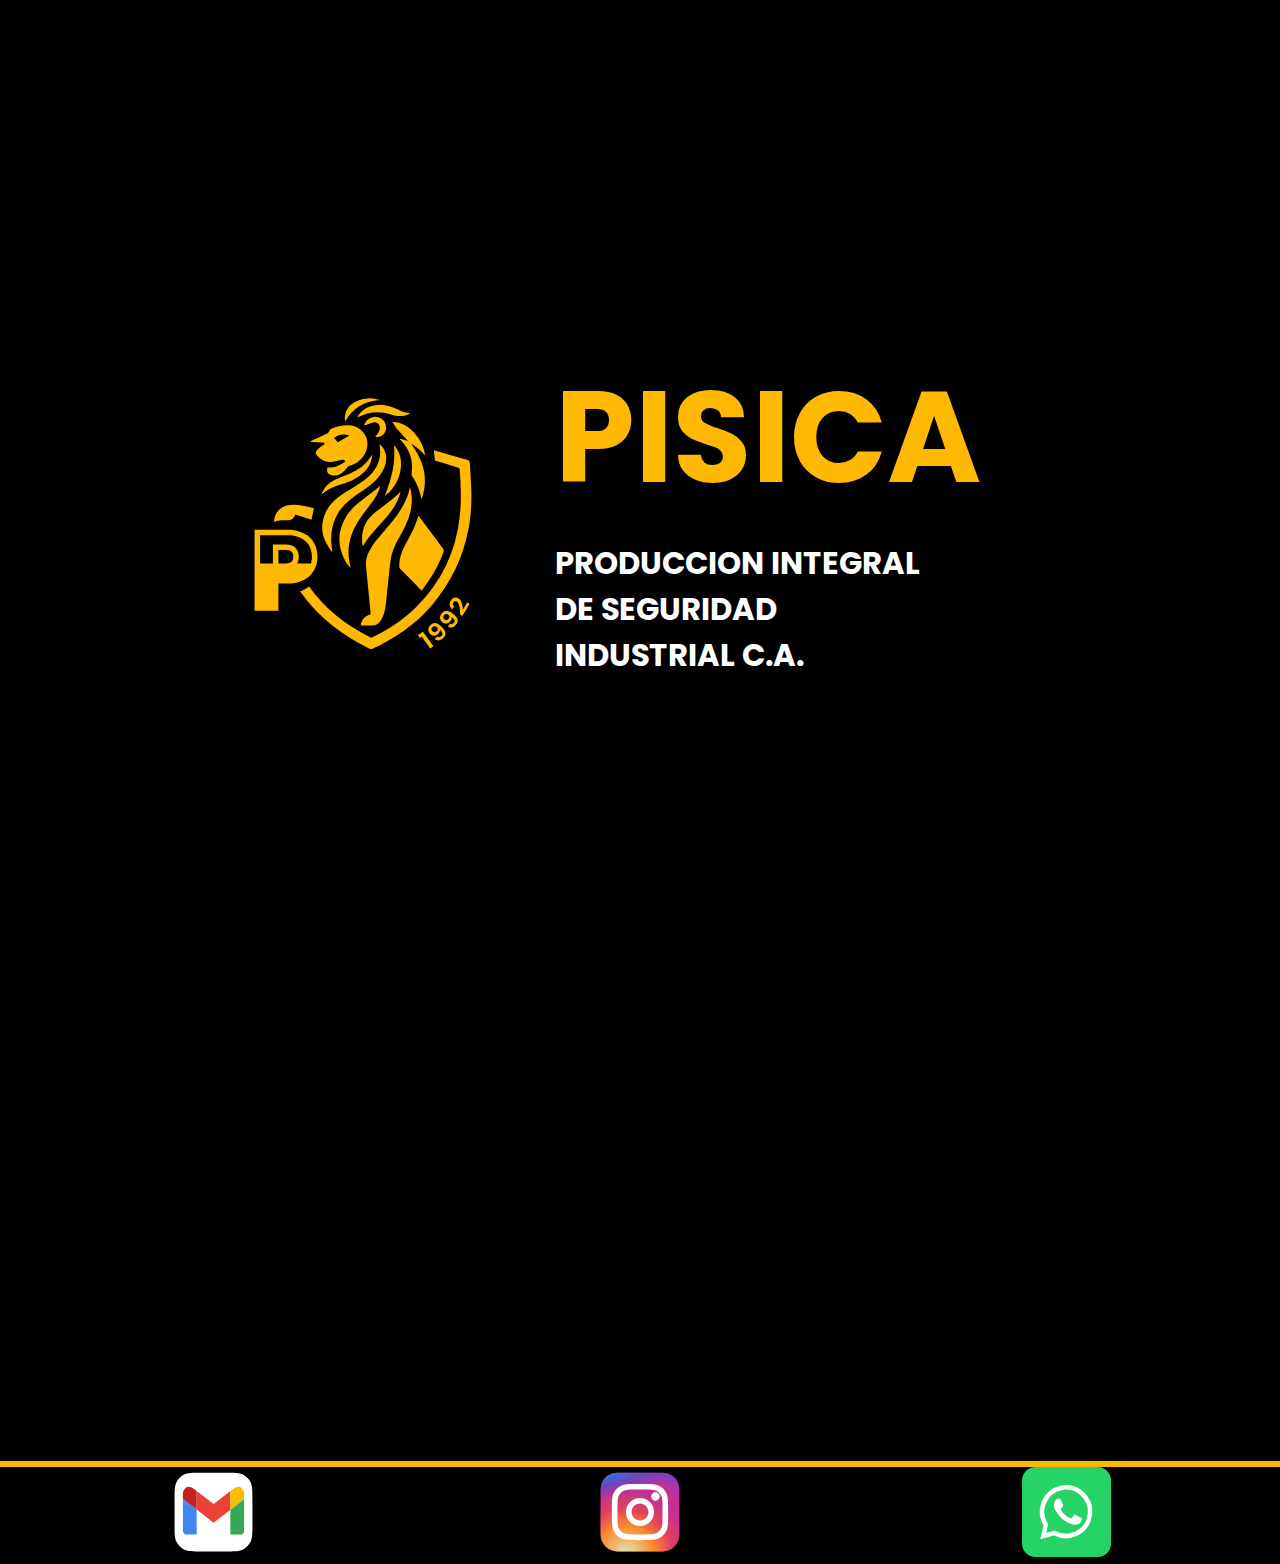
<file: index.html>
<!doctype html>
<html>
  <head>
    <meta charset="utf-8" />
    <meta name="viewport" content="width=device-width" />
    <meta name="viewport" content="initial-scale=1, maximum-scale=1" />
    <title>Pisica</title>
    <link rel="stylesheet" href="style.css" />
    <link
      rel="icon"
      type="image/svg"
      href="/resources/VECTORES/ARCHIVOS EDITABLES/SIMBOLO PISICA/SVG/SIMBOLO PISICA - SVG_ (1).svg"
    />
  </head>
  <header>
    <img class="rotating-image" src="/resources/VECTORES/ARCHIVOS EDITABLES/SIMBOLO PISICA/SVG/SIMBOLO PISICA - SVG_ (1).svg" alt="Símbolo Pisica">
  </header>
  <body>
    <input type="checkbox" id="pisica-show" style="display: none" />
    <div id="bg">
      <div class="intro-container">
        <img
          src="/resources/VECTORES/ARCHIVOS EDITABLES/SIMBOLO PISICA/SVG/SIMBOLO PISICA - SVG_ (1).svg"
        />
        <ul>
            <label for="pisica-show">
              <span><h1>PISICA</h1></span>
            </label>
          </li>
          <li><h2>PRODUCCION INTEGRAL</h2></li>
          <li><h2>DE SEGURIDAD</h2></li>
          <li><h2>INDUSTRIAL C.A.</h2></li>
        </ul>
      </div>
      <div id="menu">
        <div>
          <ul>
            <li>
              <a href="/informacion.html#us"> Quienes somos.</a>
            </li>
            <li>
              <a href="/informacion.html#services"> Servicios.</a>
            </li>
            <li>
              <a href="/informacion.html#why"> Por que elegirnos.</a>
            </li>
            <li>
              <a href="/informacion.html#mision-vision"> Mision y vision.</a>
            </li>
          </ul>
        </div>
      </div>
    </div>
    <section class="footer">
      <div>
        <a
        target="_blank"
        rel="noreferrer"
        href="mailto:someone@yoursite.com">
        <img src="/resources/gmail-svgrepo-com.svg"/>
        </a>
        <a
        target="_blank"
        rel="noreferrer"
        href="https://www.instagram.com/pisicave">
        <img src="/resources/instagram-1-svgrepo-com.svg"/>
        </a>
        <a
        target="_blank"
        rel="noreferrer"
        href="https://api.whatsapp.com/send?phone=15551234568"> 
        <img src="/resources/whatsapp-svgrepo-com.svg"/>
        </a>
      </div>
    </section>
  </body>
</html>
</file>
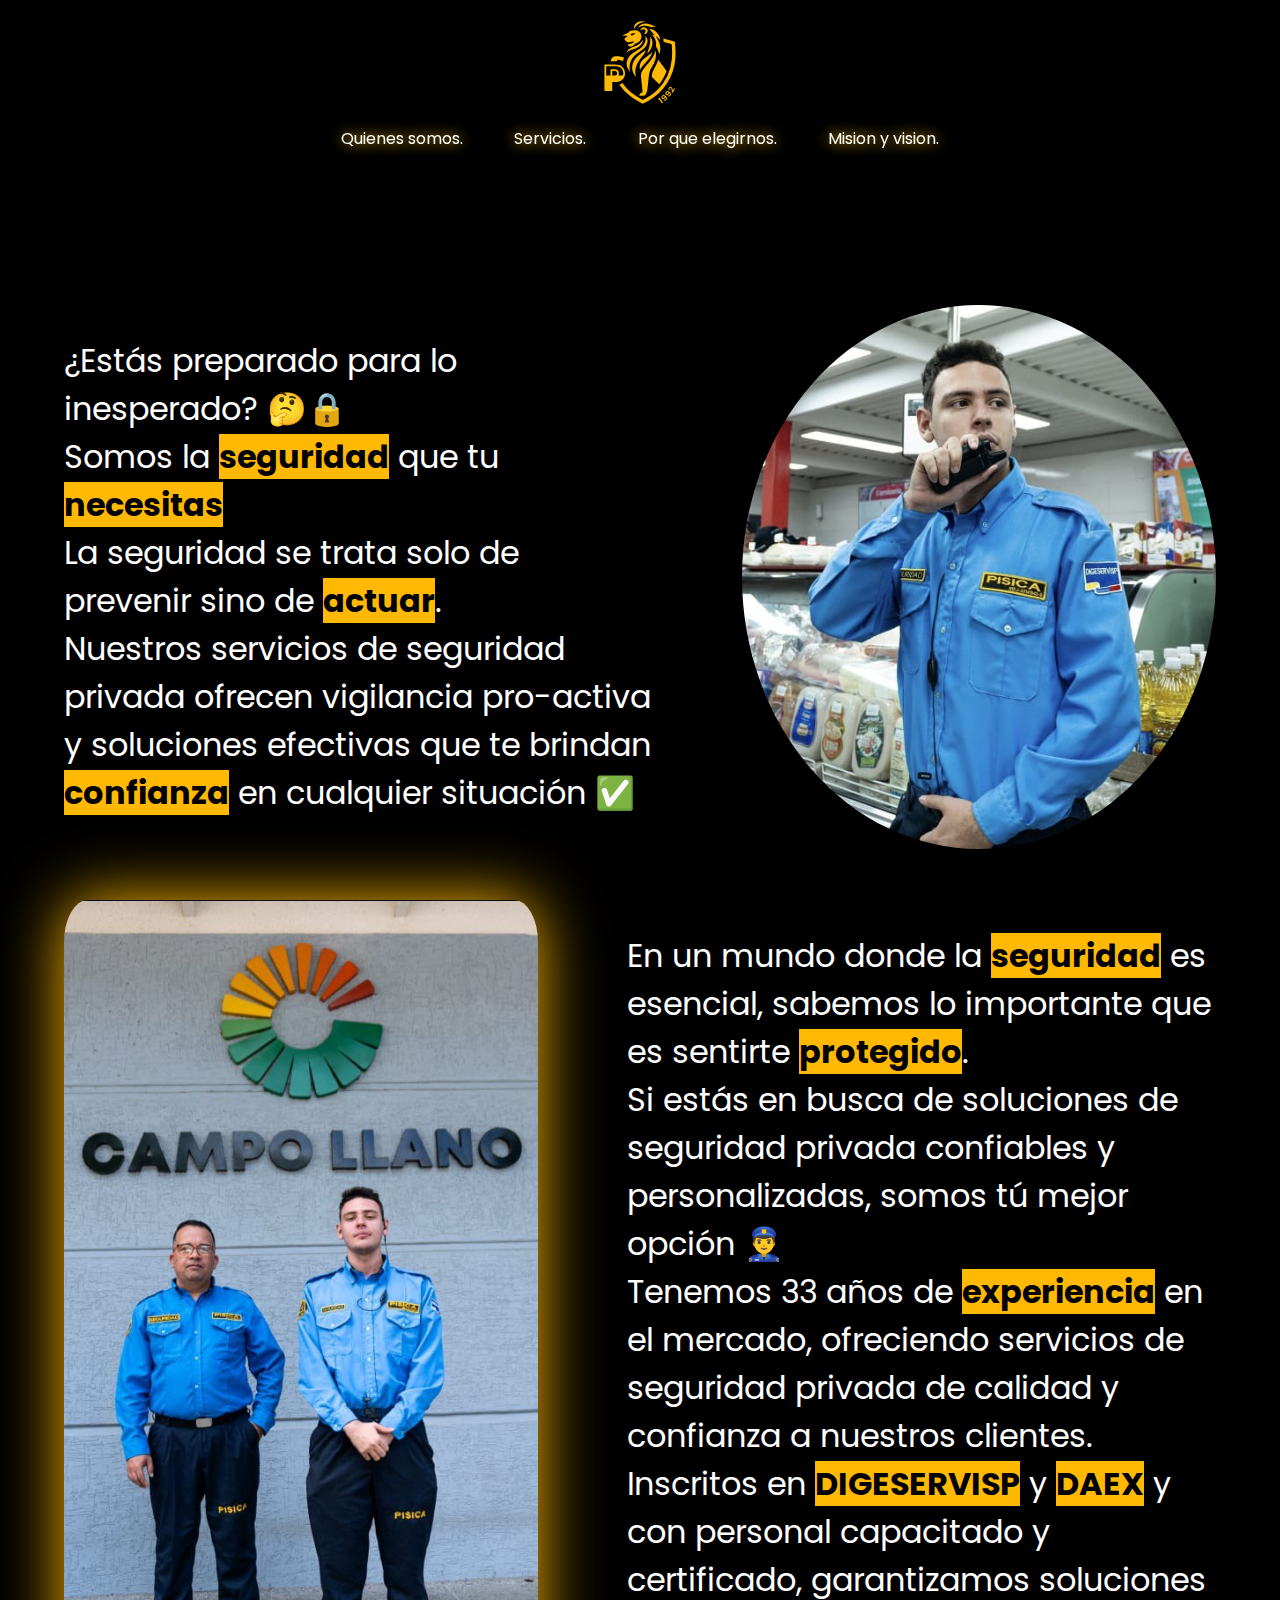
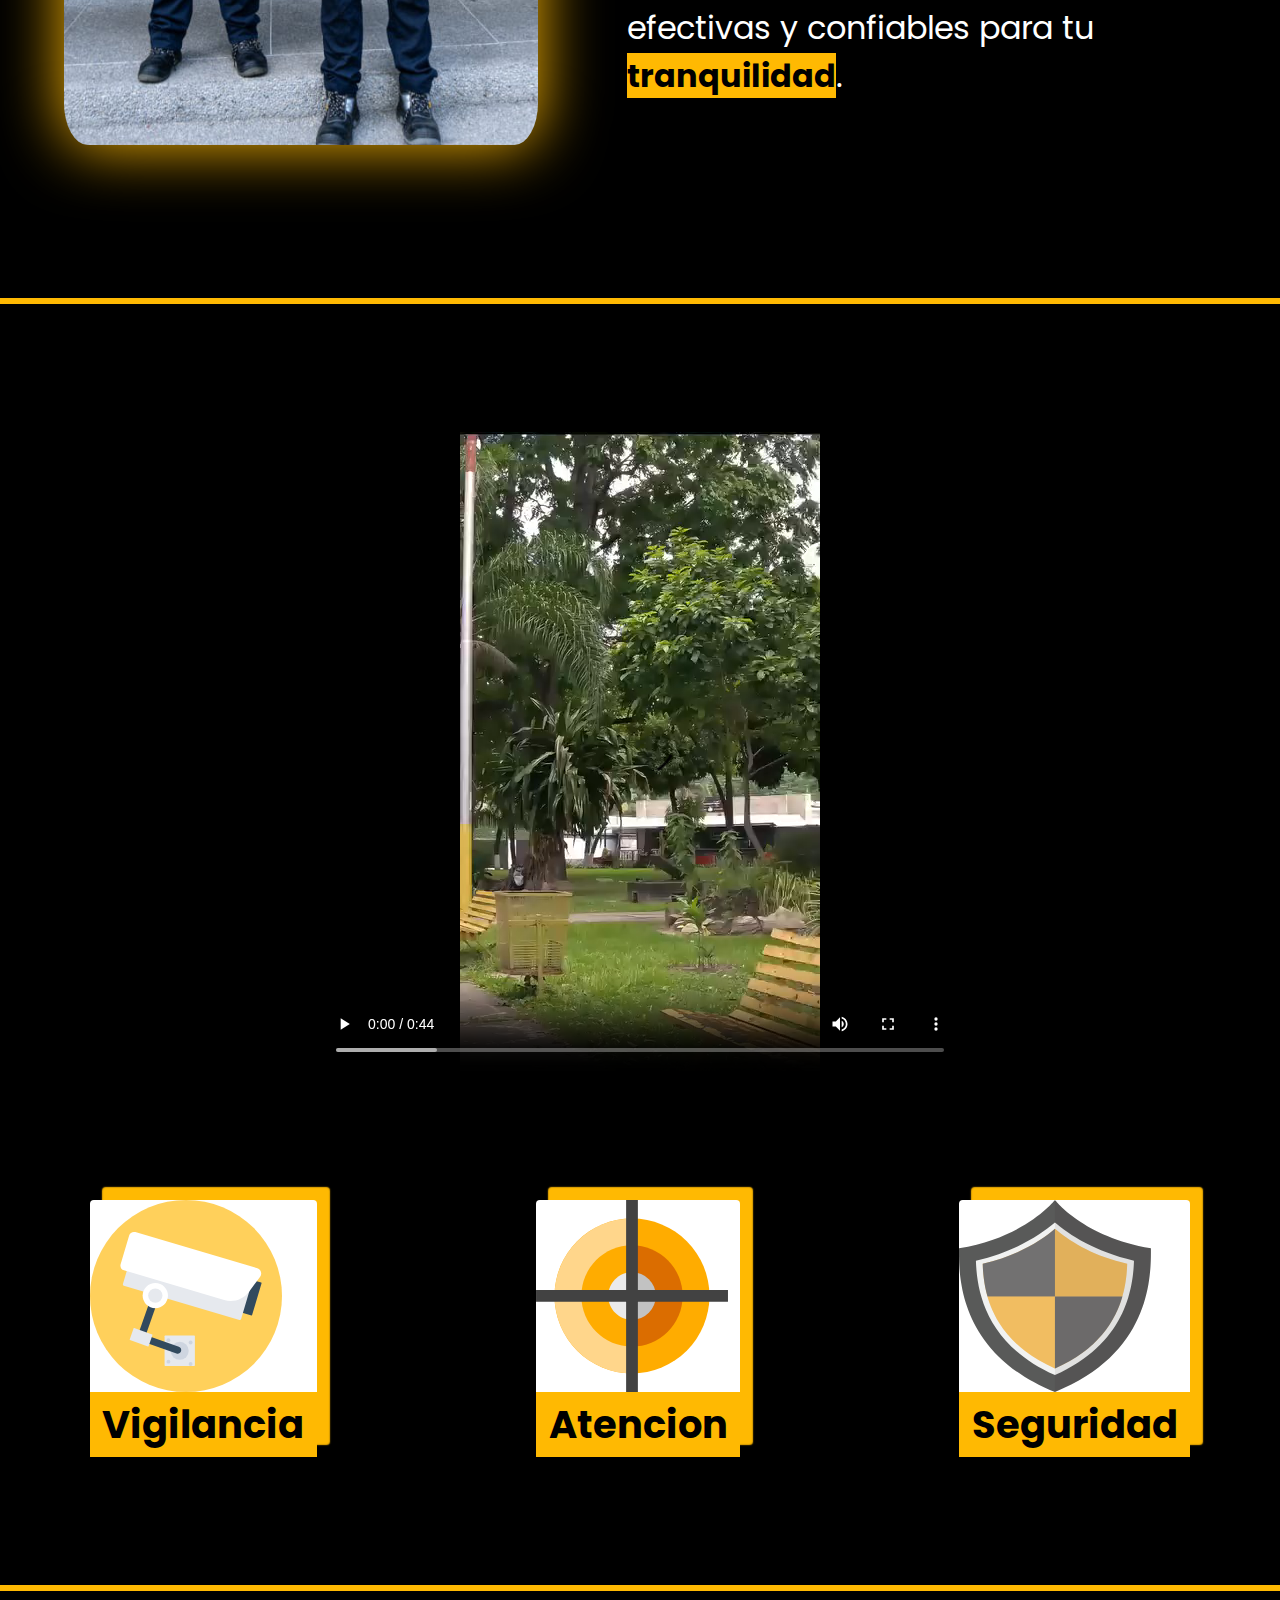
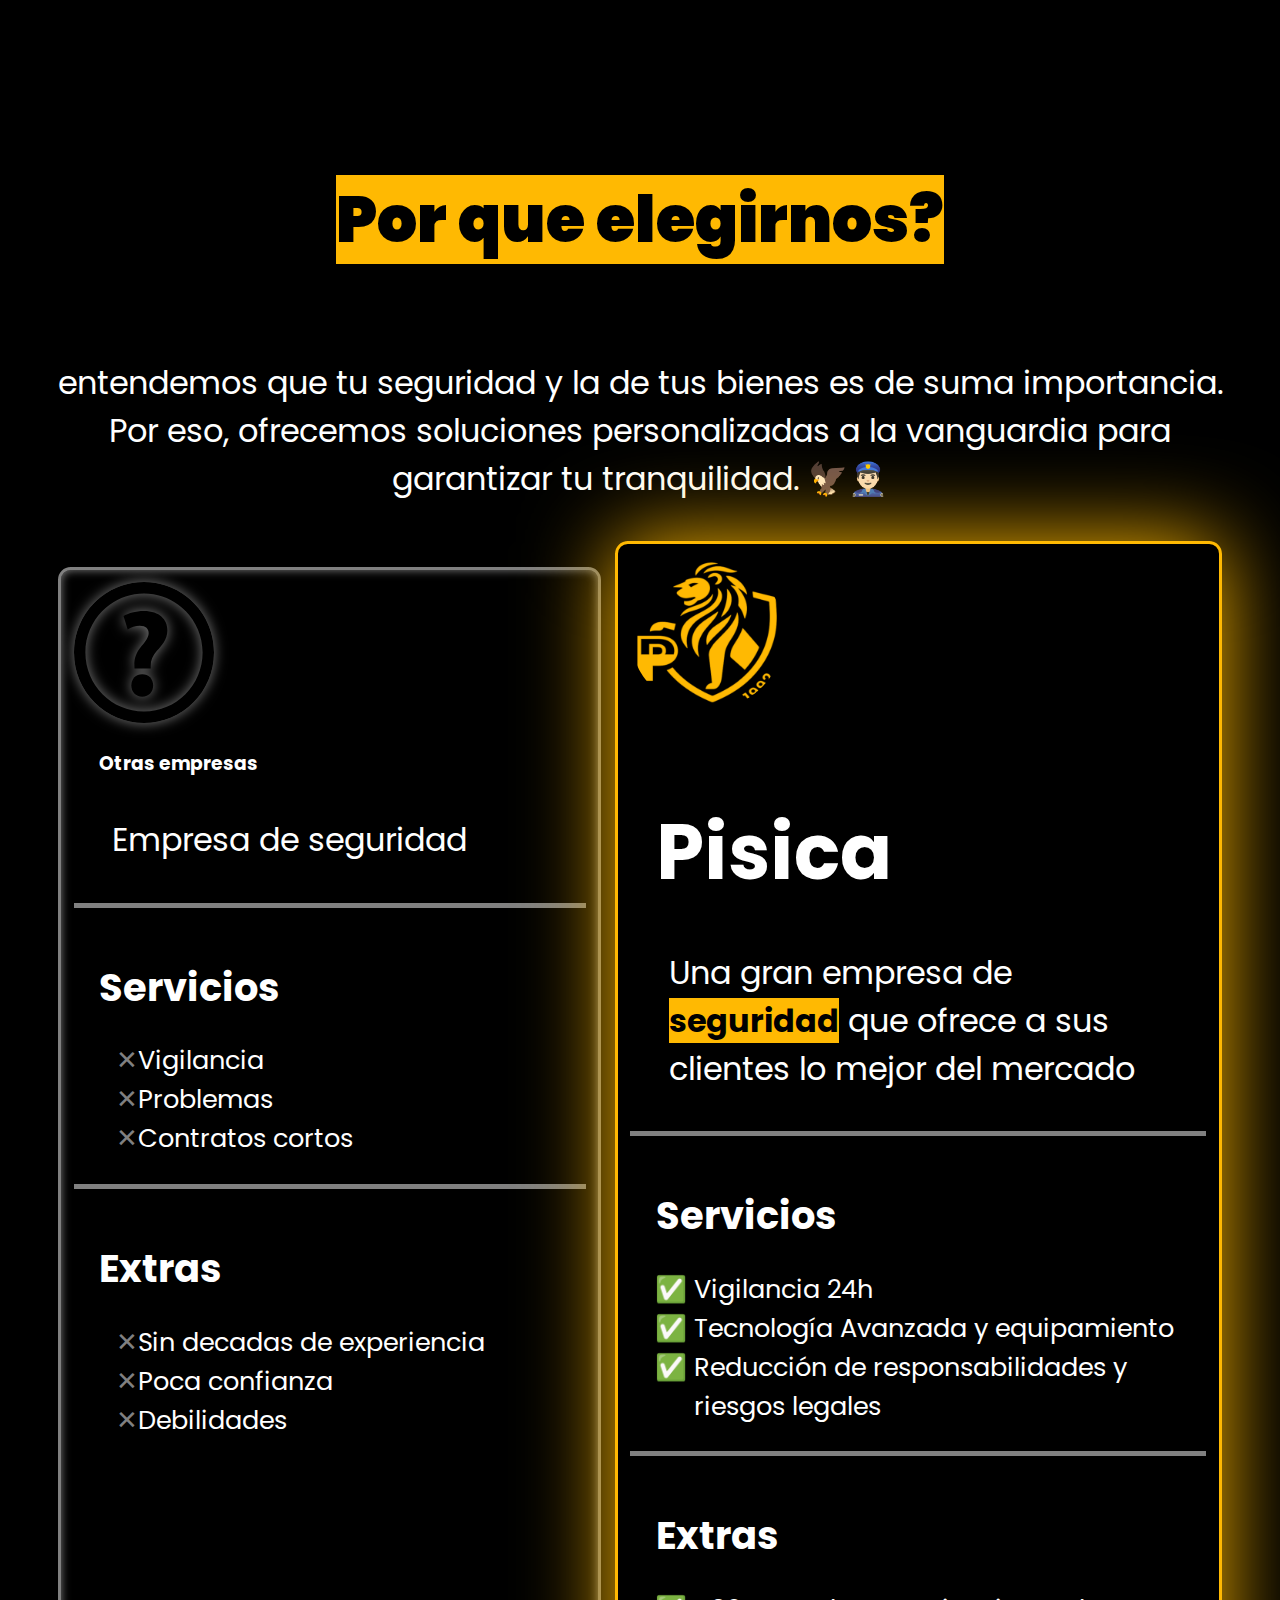
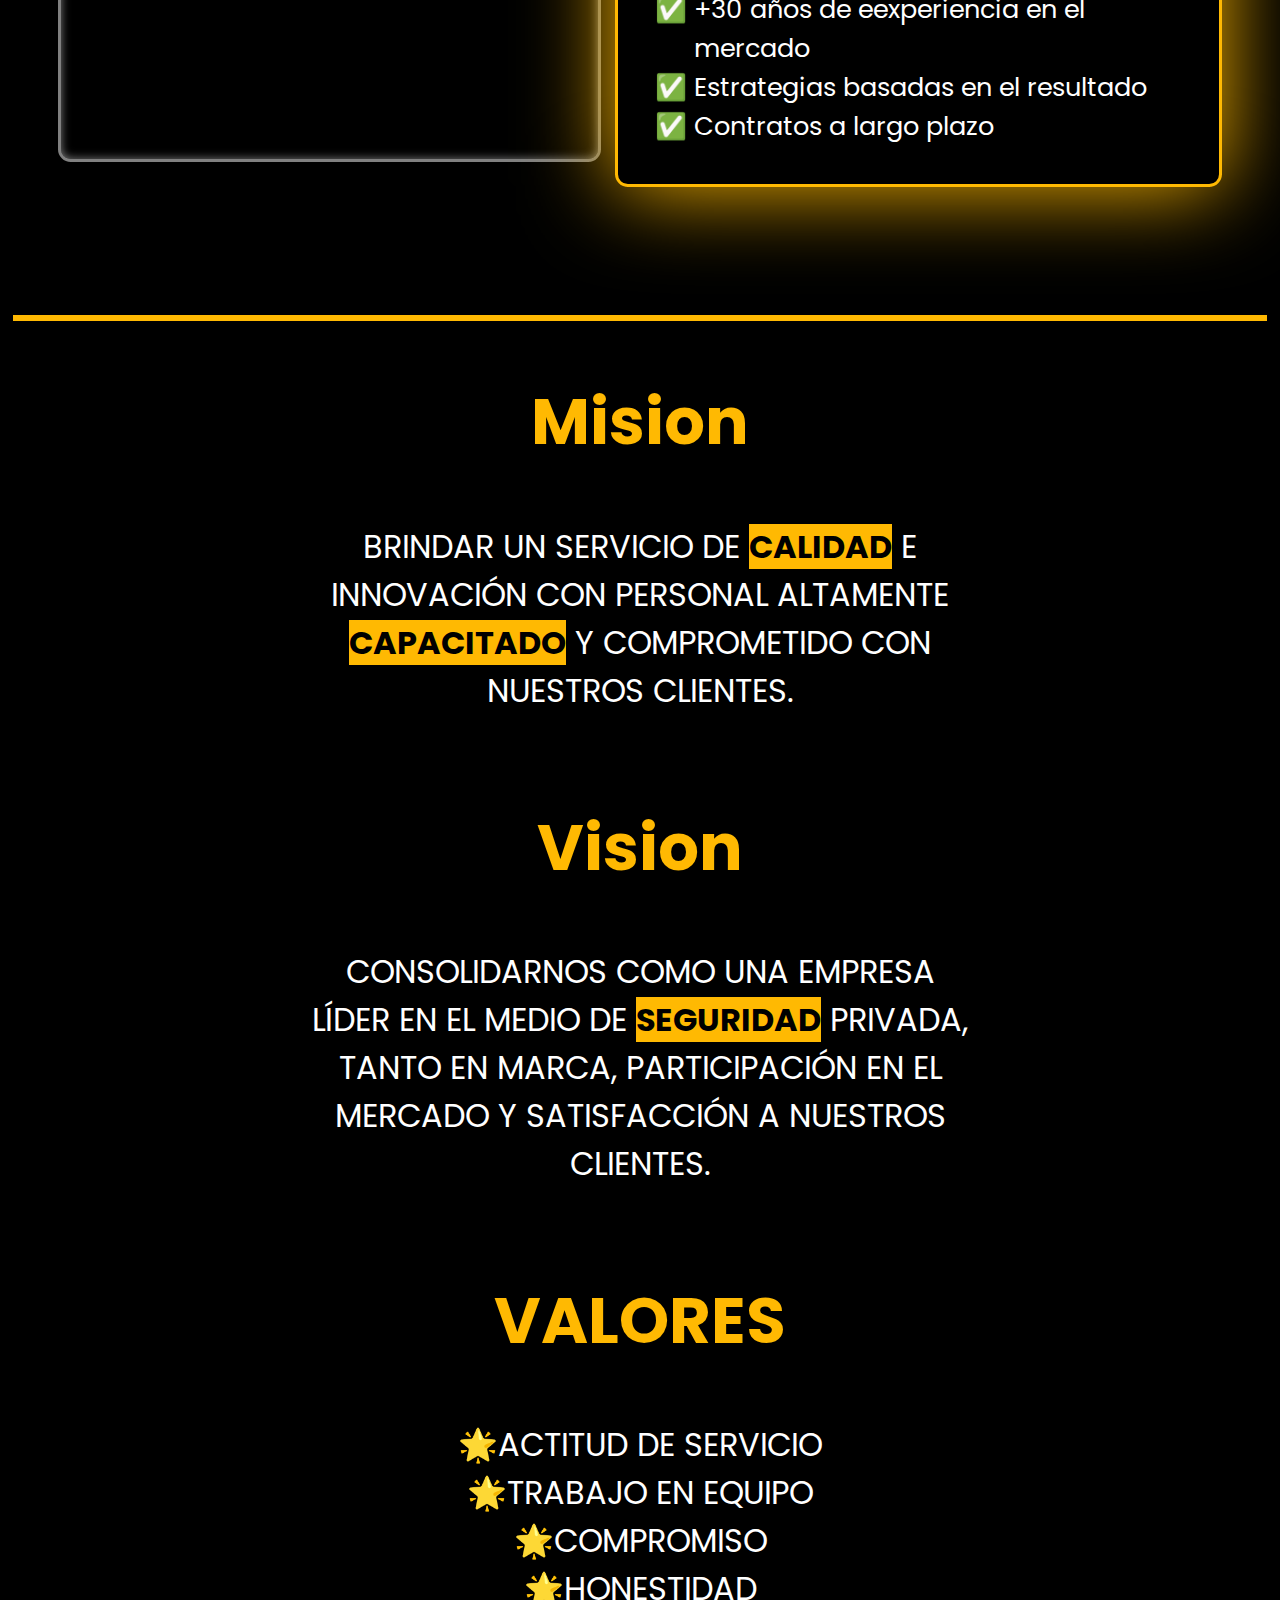
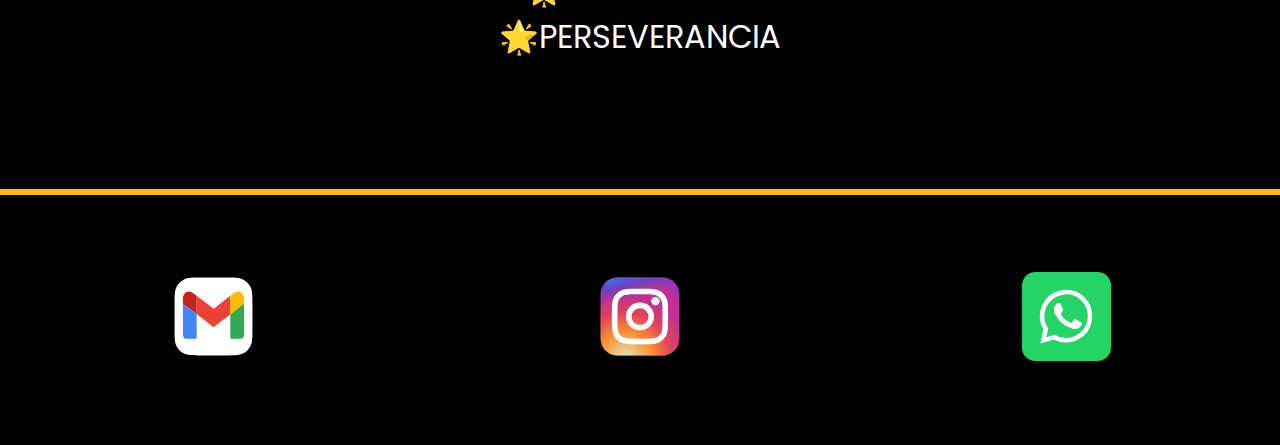
<file: informacion.html>
<!doctype html>
<html>
  <head>
    <meta charset="utf-8" />
    <meta name="viewport" content="width=device-width" />
    <meta name="viewport" content="initial-scale=1, maximum-scale=1" />
    <title>Pisica</title>
    <link rel="stylesheet" href="info-style.css" />
    <link
      rel="icon"
      type="image/svg"
      href="/resources/VECTORES/ARCHIVOS EDITABLES/SIMBOLO PISICA/SVG/SIMBOLO PISICA - SVG_ (1).svg"
    />
  </head>
  <body>
    <div id="info">
      <header>
        <img class="rotating-image" src="/resources/VECTORES/ARCHIVOS EDITABLES/SIMBOLO PISICA/SVG/SIMBOLO PISICA - SVG_ (1).svg" alt="Símbolo Pisica">
        <span>
          <a href="#us"> Quienes somos.</a>
          <a href="#services"> Servicios.</a>
          <a href="#why"> Por que elegirnos.</a>
          <a href="#mision-vision"> Mision y vision.</a>
        </span>
      </header>
      <section id="us">
        <article>
          <p>
¿Estás preparado para lo inesperado? 🤔🔒
            <br />
            Somos la <strong>seguridad</strong> que tu
            <strong>necesitas</strong>
            <br />
La seguridad se trata solo de prevenir sino de <strong>actuar</strong>.
            <br/>
            Nuestros servicios de seguridad privada ofrecen vigilancia pro-activa y soluciones efectivas que te brindan <strong>confianza</strong> en cualquier situación ✅️
          </p>
          <img src="/resources/persona.png" alt="personal de seguridad" />
        </article>
        <article>
          <img
            src="/resources/imagen2.jpeg"
            alt="Personal de seguridad con mensaje"
          />
          <p>
            En un mundo donde la <strong>seguridad</strong> es esencial, sabemos lo importante que es sentirte <strong>protegido</strong>.
            <br/>
            Si estás en busca de soluciones de seguridad privada confiables y personalizadas, somos tú mejor opción 👮‍♂️

            <br/>
            Tenemos 33 años de <strong>experiencia</strong> en el mercado, ofreciendo servicios de seguridad privada de calidad y confianza a nuestros clientes.
            <br/>
          Inscritos en <strong>DIGESERVISP</strong> y <strong>DAEX</strong> y con personal capacitado y certificado, garantizamos soluciones efectivas y confiables para tu <strong>tranquilidad</strong>.
          </p>
        </article>
      </section>
      <section id="services">
        <span>
          <video width="360" height="640" controls>
            <source src="/resources/video-servicios.mp4" type="video/mp4">
          </video>
        </span>
        <span>
          <section style="--i:1;">
            <img
              loading:"lazy"
              src="/resources/cctv-svgrepo-com.svg"
              alt="imagen video vigilancia"
            />
            <strong> <h3>Vigilancia</h3> </strong>
          </section>
          <section style="--i:2;">
            <img
              loading:"lazy"
              src="/resources/aim-target-svgrepo-com.svg"
              alt="imagen diana"
            />
            <strong> <h3>Atencion</h3> </strong>
          </section>
          <section style="--i:3;">
            <img
              loading:"lazy"
              src="/resources/security-shield-svgrepo-com.svg"
              alt="imagen escudo"
            />
            <strong> <h3>Seguridad</h3> </strong>
          </section>
      </section>
      <section id="why">
        <h2><strong>Por que elegirnos?</strong></h2>
        <p>
entendemos que tu seguridad y la de tus bienes es de suma importancia. Por eso, ofrecemos soluciones personalizadas a la vanguardia para garantizar tu tranquilidad. 🦅👮🏻‍♂️
        </p>
        <div>
          <section>
            <img
              loading:"lazy"
              src="/resources/question-mark-inside-a-circle-svgrepo-com.svg"
              alt="imagen de empresa desconocida"
            />
            <h3>Otras empresas</h3>
            <p>Empresa de seguridad</p>
            <div>
              <h4>Servicios</h4>
              <ul>
                <li><span>Vigilancia</span></li>
                <li><span>Problemas</span></li>
                <li><span>Contratos cortos</span></li>
              </ul>
            </div>
            <div>
              <h4>Extras</h4>
              <ul>
                <li><span>Sin decadas de experiencia</span></li>
                <li><span>Poca confianza</span></li>
                <li><span>Debilidades</span></li>
              </ul>
            </div>
          </section>
          <section>
            <img
              loading:"lazy"
              src="/resources/VECTORES/ARCHIVOS EDITABLES/SIMBOLO PISICA/SVG/SIMBOLO PISICA - SVG_ (1).png"
              alt="imagen de empresa pisica"
            />
            <h3>Pisica</h3>
            <p>
              Una gran empresa de <strong>seguridad</strong> que ofrece a sus
              clientes lo mejor del mercado
            </p>
            <div>
              <h4>Servicios</h4>
              <ul>
                <li><span>Vigilancia 24h</span></li>
                <li><span>Tecnología Avanzada y equipamiento</span></li>
                <li><span>Reducción de responsabilidades y riesgos legales</span></li>
              </ul>
            </div>
            <div>
              <h4>Extras</h4>
              <ul>
                <li><span>+30 años de eexperiencia en el mercado</span></li>
                <li><span>Estrategias basadas en el resultado</span></li>
                <li><span>Contratos a largo plazo</span></li>
              </ul>
            </div>
          </section>
        </div>
      </section>
      <section id="mision-vision">
        <article>
          <h2>Mision</h2>
        <p>BRINDAR UN SERVICIO DE <strong>CALIDAD</strong> E<br />
INNOVACIÓN CON PERSONAL ALTAMENTE<br />
<strong>CAPACITADO</strong> Y COMPROMETIDO CON<br />
NUESTROS CLIENTES.</p>
</article>
        <article>
          <h2>Vision</h2>
        <p>CONSOLIDARNOS COMO UNA EMPRESA<br />
LÍDER EN EL MEDIO DE <strong>SEGURIDAD</strong> PRIVADA,<br />
TANTO EN MARCA, PARTICIPACIÓN EN EL<br />
MERCADO Y SATISFACCIÓN A NUESTROS<br />
          CLIENTES.</p>
</article>
        <article>
          <h2>VALORES</h2>
          <div>
          <span>ACTITUD DE SERVICIO</span>
</div>

          <div>
          <span>TRABAJO EN EQUIPO</span>
</div>

          <div>
          <span>COMPROMISO</span>
</div>

          <div>
          <span>HONESTIDAD</span>
</div>
          <div>
          <span>PERSEVERANCIA</span>
</div>
        </article>
      </section>
    </div>
    <section class="footer">
      <div>
        <a
        target="_blank"
        rel="noreferrer"
        href="mailto:someone@yoursite.com">
        <img src="/resources/gmail-svgrepo-com.svg"/>
        </a>
        <a
        target="_blank"
        rel="noreferrer"
        href="https://www.instagram.com/pisicave">
        <img src="/resources/instagram-1-svgrepo-com.svg"/>
        </a>
        <a
        target="_blank"
        rel="noreferrer"
        href="https://api.whatsapp.com/send?phone=584145881169"> 
        <img src="/resources/whatsapp-svgrepo-com.svg"/>
        </a>
      </div>
    </section>
  </body>
</html>
</file>
<file: style.css>
@import url("https://fonts.googleapis.com/css2?family=Poppins:wght@700&display=swap");
body {
  background-color: #000;
  font-family: "Poppins";
  width: 100%;
  height: 100vh;
  margin: 0px;
}
a {
  text-decoration: none;
}
ul {
  color: white;
  list-style-type: none;
}
li {
  white-space: nowrap;
}
#bg {
  display: flex;
  flex-direction: column;
  justify-content: center;
}
.intro-container {
  display: flex;
  justify-content: center;
  width: 50vw;
  margin: auto 20vw;
  animation: dissapear 0.7s ease-out forwards;
  animation-delay: 2.5s;
  & img {
    animation: slide-left 1s ease;
    width: 30vw;
  }
  & ul {
    padding: 0;
    margin: 0;
    font-size: 5vw;
    margin-bottom: 9vw;
    & h1 {
      cursor: pointer;
      margin-bottom: 0.6vw;
      background-image: linear-gradient(
        to right,
        #ffb902 0% 50%,
        #fff 50% 100%
      );
      background-size: auto auto;
      background-clip: border-box;
      background-size: 200% auto;
      background-clip: text;
      text-fill-color: transparent;
      -webkit-background-clip: text;
      -webkit-text-fill-color: transparent;
      animation: textclip 5s linear infinite reverse;
      animation-delay: 1s;
      display: inline-block;
    }
    & h2 {
      margin: 0;
      font-size: 2.4vw;
    }
    animation: slide-right 1s ease;
  }
}
@keyframes slide-left {
  0% {
    transform: translateX(-100%);
  }
  100% {
    opacity: 1;
    transform: translateX(0);
  }
}
@keyframes slide-right {
  0% {
    transform: translateX(100%);
  }
  100% {
    opacity: 1;
    transform: translateX(0);
  }
}
@keyframes textclip {
  to {
    background-position: 200% center;
  }
}
#menu {
  height: 100%;
  opacity: 0;
  text-align: center;
  animation: appear 1.3s ease forwards;
  animation-delay: 2.8s;
  & ul {
    display: inline-block;
    text-align: left;
    font-size: 5vw;
    /* & li:nth-child(odd) > a::after {
      animation: blink 3s infinite alternate;
    } */
  }
  & a {
    color: white;
    position: relative;
    cursor: pointer;
    margin-bottom: 0.6vw;
    background-image: linear-gradient(75deg, #fff, #ffb902, #fff);
    background-size: auto auto;
    background-clip: border-box;
    background-size: 200% auto;
    background-clip: text;
    text-fill-color: transparent;
    -webkit-background-clip: text;
    -webkit-text-fill-color: transparent;
    animation: textclip 5s linear infinite reverse;
    animation-delay: 1s;
    display: inline-block;
    &::before {
      content: "-";
    }
    &::after {
      content: "";
      position: absolute;
      bottom: 0;
      left: 0;
      height: 0.5vw;
      width: 100%;
      background-color: #ffb902;
      border-radius: 0.5vw;
      transition: 0.3s;
      transition-timing-function: ease-in-out;
      animation-delay: 2s;
      transform: scaleX(0);
    }
    &:hover {
      animation-play-state: paused;
      &::after {
        transform: scaleX(1);
      }
      &::before {
        content: ">";
      }
    }
  }
}

@keyframes dissapear {
  to {
    opacity: 0;
    scale: 0;
    display: none;
  }
}

@keyframes appear {
  from {
    scale: 0;
  }
  to {
    opacity: 1;
    scale: 1;
  }
}
.footer {
  width: 100vw;
  border-top: 0.5vw solid #ffb902;
  margin: 10vw 0;
  display: flex;
  flex-direction: column;
  & div {
    margin-top: 6vw 0;
    display: flex;
    justify-content: space-around;
    & a {
      & img {
        max-width: 7vw;
        min-width: 7vw;
      }
    }
  }
}

header {
  display: flex;
  justify-content: center;
}
.rotating-image {
  width: 20vw;
  justify-content: center;
  opacity: 0;
  scale: 0;

  animation:
    rotate 5s infinite linear,
    appear 1.3s ease forwards;
  transform-style: preserve-3d;
  animation-delay: 2.8s;
}
@keyframes rotate {
  from {
    transform: rotateY(0deg);
  }
  to {
    transform: rotateY(360deg);
  }
}
</file>
<file: info-style.css>
@import url("https://fonts.googleapis.com/css2?family=Poppins:wght@700&display=swap");
body {
  background-color: #000;
  font-family: "Poppins";
  width: 100%;
  height: 100vh;
  margin: 0px;
}
h2 {
  font-size: 5vw;
}
p {
  font-size: 2.5vw;
}

a {
  text-decoration: none;
}
#info {
  color: white;
}
header {
  background-color: #000;
  display: flex;
  flex-direction: column;
  position: sticky;
  top: 0;
  justify-content: center;
  align-items: center;
  z-index: 1;

  & .rotating-image {
    width: 14vh;
    margin: 0;
    animation: rotate 5s infinite linear;
    transform-style: preserve-3d;
  }
  & span {
    position: relative;
    display: flex;
    justify-content: space-between;
  }
  & a {
    margin-top: 4.1vw;
    margin-left: 2vw;
    margin-right: 2vw;
    color: white;
    position: relative;
    animation: shrink 0.3s ease both;

    margin-top: 0;
    filter: drop-shadow(0vw 0vw 0.5vw #ffb902);
    &::after {
      content: "";
      position: absolute;
      bottom: 0;
      left: 0;
      height: 0.5vw;
      width: 100%;
      background-color: #ffb902;
      border-radius: 0.5vw;
      transition: 0.3s;
      transition-timing-function: ease-in-out;
      animation-delay: 4s;
      transform: scaleX(0);
    }
    &:hover::after {
      transform: scaleX(1);
    }
  }
}
@keyframes slide-up {
  to {
    height: 6vh;
  }
}
@keyframes shrink {
  to {
    margin-top: 0px;
  }
}

#us {
  margin-top: 10vw;
  display: grid;
  column-gap: 5vw;
  & article {
    display: flex;
    margin: 2vw 5vw;

    & img {
      width: 37vw;
    }
  }
  & article:first-child {
    & img {
      margin-left: 7vw;
      border-radius: 50%;
      animation: slide-right 0.5s ease forwards;
    }

    & p {
      animation: slide-left 0.5s ease forwards;
    }
  }
  & article:nth-child(2) {
    & img {
      border-radius: 5%;
      filter: drop-shadow(0vw 0vw 2.5vw #ffb902);
      animation:
        slide-left 0.5s ease forwards,
        glow 3s ease-in-out infinite alternate;
    }
    & p {
      margin-left: 7vw;
      animation: slide-right 0.5s ease forwards;
      text-justify: right;
    }
  }
}
@keyframes glow {
  to {
    filter: drop-shadow(0vw 0vw 0.5vw #ffb902);
  }
}
strong {
  color: black;
  background-color: #ffb902;
}
@keyframes slide-left {
  0% {
    transform: translateX(-100%);
  }
  100% {
    opacity: 1;
    transform: translateX(0);
  }
}
@keyframes slide-right {
  0% {
    transform: translateX(100%);
  }
  100% {
    opacity: 1;
    transform: translateX(0);
  }
}
#services {
  border-top: 0.5vw solid #ffb902;
  border-bottom: 0.5vw solid #ffb902;
  display: grid;
  margin: 10vw auto;
  & video {
    width: 50%;
  }
  & span:first-child {
    margin: 0;
    margin-top: 10vw;
    justify-content: center;
  }

  & span {
    display: flex;
    justify-content: space-between;
    margin: 10vw 7vw;
    & section {
      border-radius: 0.3vw;
      background-color: #fff;
      box-shadow: 1vw -1vw 0.1vw #ffb902;

      display: flex;
      flex-direction: column;
      animation: cards 2s ease-in-out infinite alternate;
      animation-delay: calc(0.3s * var(--i));
      & h3 {
        margin: 0.3vw 1vw;
        background-color: #ffb902;
        text-align: center;
        font-size: 3vw;
      }
      & img {
        max-width: 15vw;
      }
    }
  }
}
@keyframes cards {
  30%,
  100% {
    box-shadow: -1vw 1vw 0.1vw #ffb902;
    scale: 1.1;
  }
}
#why {
  display: flex;
  flex-direction: column;
  text-align: center;

  & p {
    margin: 3vw 3vw;
  }
  & > div {
    display: flex;
    text-align: left;
    justify-content: space-around;
    margin: 0 4vw;
    & h3 {
      margin-left: 2vw;
      margin-bottom: 0.1vw;
    }
    & h4 {
      margin-left: 2vw;
      font-size: 3vw;
      margin-bottom: 0;
    }
    & section {
      & img {
        border-radius: 50%;
        max-width: 12vw;
      }
      padding: 1vw 1vw;
      width: 40vw;

      border-radius: 1vw;
      border: 0.3vw solid gray;
      box-shadow: inset 0 0 10px gray;
      & div {
        border-top: 0.4vw solid gray;
      }
      & ul {
        padding-inline-start: 5vw;
        font-size: 2vw;
      }
      & ul li::marker {
        content: "✅ ";
      }
    }
    & section:last-child {
      border: 0.3vw solid #ffb902;
      box-shadow: inset 0 0 15px #ffb902;
      box-shadow: 0 0 7vw #ffb902;
      width: 45vw;

      & h3 {
        font-size: 6vw;
      }
    }
    & section:first-child {
      margin-top: 2vw;
      margin-bottom: 2vw;
      & img {
        max-width: 11vw;
        filter: drop-shadow(0vw 0vw 0.5vw gray);
      }
      & ul li::marker {
        color: gray;
        content: "✕";
      }
    }
  }
}
.footer {
  border-top: 0.5vw solid #ffb902;
  margin: 10vw 0;
  display: flex;
  flex-direction: column;

  & div {
    margin: 6vw 0;
    display: flex;
    justify-content: space-around;
    & a {
      & img {
        max-width: 7vw;
        min-width: 7vw;
      }
    }
  }
}

@keyframes rotate {
  from {
    transform: rotateY(0deg);
  }
  to {
    transform: rotateY(360deg);
  }
}

#mision-vision {
  margin: 10vw 1vw;
  display: flex;
  flex-direction: column;
  text-align: center;
  border-top: 0.5vw solid #ffb902;
    font-size:2.5vw;

  h2 {
    background-image: linear-gradient(to right, #ffb902 0% 50%, #fff 50% 100%);
    background-size: auto auto;
    background-clip: border-box;
    background-size: 200% auto;
    background-clip: text;
    text-fill-color: transparent;
    -webkit-background-clip: text;
    -webkit-text-fill-color: transparent;
    animation: textclip 5s linear infinite reverse;
    animation-delay: 1s;
  }
  & article:last-child span:before {
    content: "🌟";
  }
}
@keyframes textclip {
  to {
    background-position: 200% center;
  }
}
</file>
